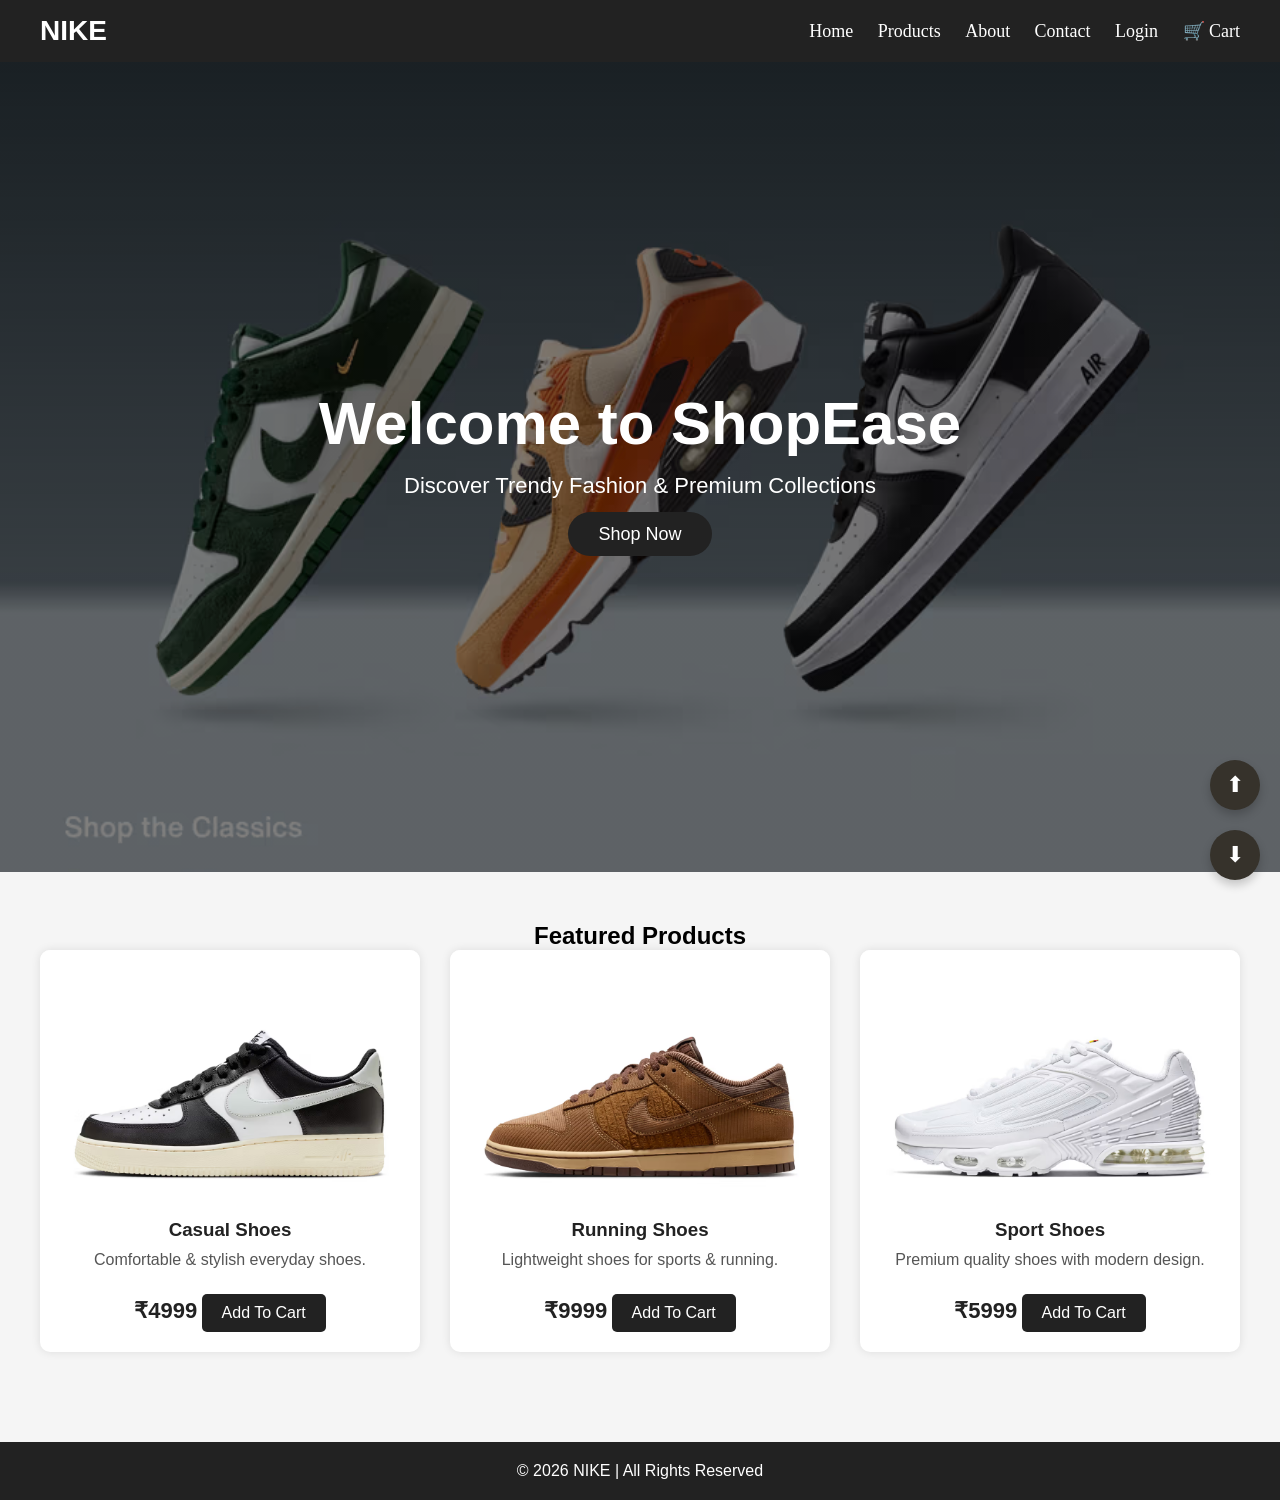
<file: index.html>
<!DOCTYPE html>
<html lang="en">
<head>
  <meta charset="UTF-8">
  <meta name="viewport" content="width=device-width, initial-scale=1.0">
  <title>NIKE</title>

  <!-- CSS File Link -->

  <link rel="stylesheet" href="style.css">
</head>
<body>
  <div class="ad-popup" id="adPopup">

    <div class="popup-box">

        <!-- CLOSE -->
        <span class="close-popup"
        onclick="closePopup()">

            &times;

        </span>

        <!-- OFFER -->
        <div class="offer-badge">
            BIG SALE
        </div>

        <!-- LEFT IMAGE -->
        <div class="popup-image">

            <img src="image/img1.png"
            alt="Nike Shoes">

        </div>

        <!-- RIGHT CONTENT -->
        <div class="popup-content">

            <h1> 50% OFF</h1>

            <h2>Premium Nike Collection</h2>

            <p>
                Limited time offer on all
                trendy shoes & sports collections.
            </p>

            <div class="coupon">

                Use Code :
                <span>NIKE50</span>

            </div>

            <!-- BUTTONS -->
            <div class="popup-buttons">

                <a href="products.html"
                class="shop-btn">

                    Shop Now

                </a>

                <button class="later-btn"
                onclick="closePopup()">

                    Maybe Later

                </button>

            </div>

        </div>

    </div>

</div>
    <div id="header"></div>

  <!-- HEADER -->
 <form action="index.html"></form>

<!-- HERO SECTION -->
<section class="hero">
  <div class="hero-content">
    <h1>Welcome to ShopEase</h1>
    <p>Discover Trendy Fashion & Premium Collections</p>
    <a href="products.html" class="hero-btn">Shop Now</a>
  </div>
</section>

<!-- PRODUCTS SECTION -->
<section class="products">
  <h2 class="section-title">Featured Products</h2>
  <!-- SCROLL BUTTONS -->

<button id="scrollTopBtn">⬆</button>
<button id="scrollBottomBtn">⬇</button>

  <div class="product-container">
    <!-- CARD 1 -->
    <div class="card">
      <div class="product-img">
        <img src="image/img1.png" alt="Shoes">
      </div>

      <div class="product-info">
        <h3>Casual Shoes</h3>
        <p>Comfortable & stylish everyday shoes.</p>

        <div class="card-bottom">
          <span class="price">₹4999</span>
          <button onclick="addToCart('Casual Shoes',4999,'image/img1.png','Comfortable stylish shoes')">Add To Cart
</button>
        </div>
      </div>
    </div>

    <!-- CARD 2 -->
    <div class="card">
      <div class="product-img">
        <img src="image/img2.png" alt="Shoes">
      </div>

      <div class="product-info">
        <h3>Running Shoes</h3>
        <p>Lightweight shoes for sports & running.</p>

        <div class="card-bottom">
          <span class="price">₹9999</span>
          <button onclick="addToCart('Casual Shoes',9999,'image/img2.png','Comfortable stylish shoes')">Add To Cart
</button>
        </div>
      </div>
    </div>

    <!-- CARD 3 -->
    <div class="card">
      <div class="product-img">
        <img src="image/img3.png" alt="Shoes">
      </div>

      <div class="product-info">
        <h3>Sport Shoes</h3>
        <p>Premium quality shoes with modern design.</p>

        <div class="card-bottom">
          <span class="price">₹5999</span>
          <button onclick="addToCart('Casual Shoes',5999,'image/img3.png','Comfortable stylish shoes')">Add To Cart
</button>
          
        </div>
      </div>
    </div>

  </div>
</section>

 
  <div id="footer"></div>
  <script src="WEB.js"></script>
  <script src="cart.js"></script>
  

    
</body>
</html>
</file>
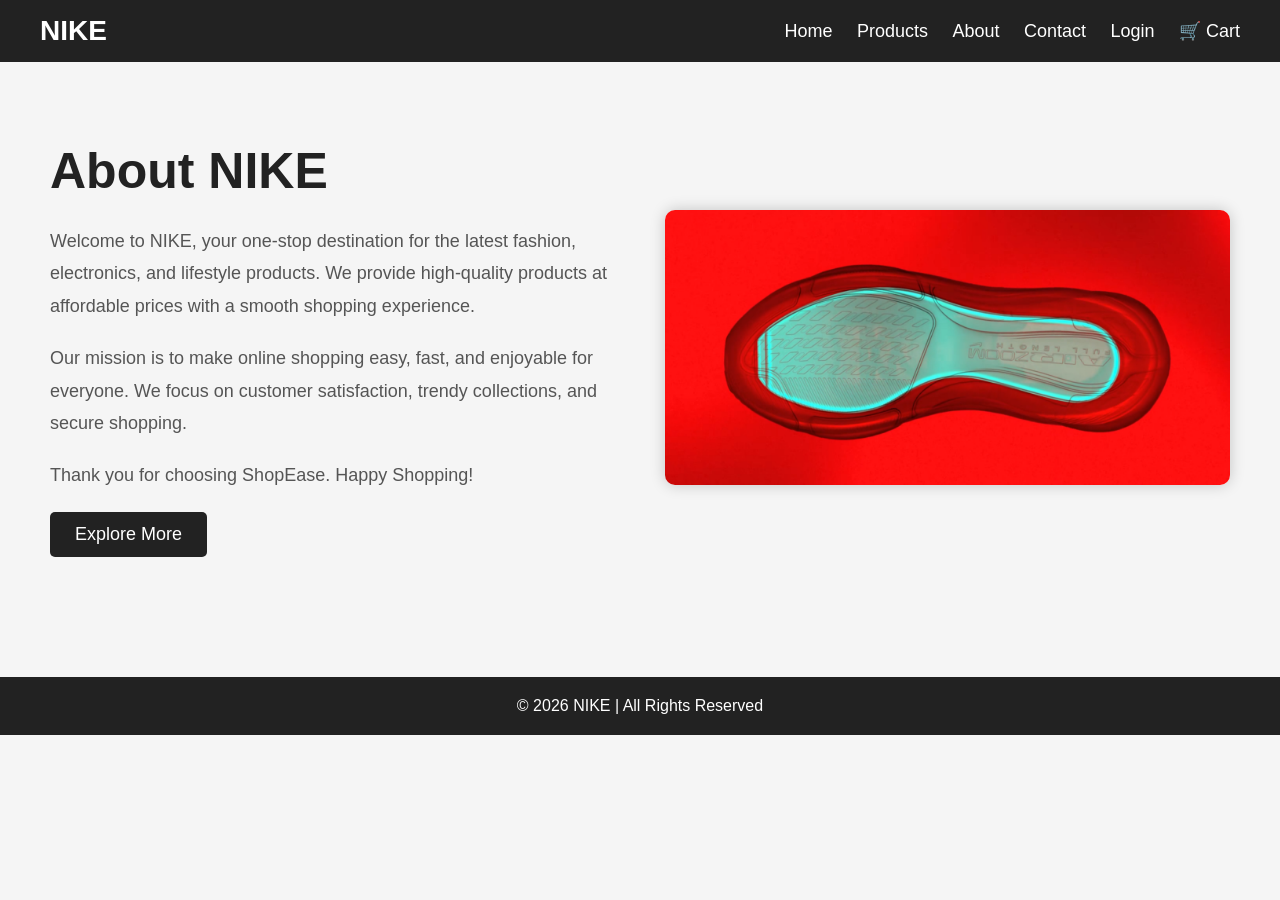
<file: about.html>
<!DOCTYPE html>
<html lang="en">
<head>
  <meta charset="UTF-8">
  <meta name="viewport" content="width=device-width, initial-scale=1.0">
  <title>About Us - NIKE</title>

  <link rel="stylesheet" href="about.css">
</head>
<body>
    <div id="header"></div>

  <!-- ABOUT SECTION -->
  <section class="about">

    <div class="about-content">
      <h1>About NIKE</h1>

      <p>
        Welcome to NIKE, your one-stop destination for the latest fashion,
        electronics, and lifestyle products. We provide high-quality products
        at affordable prices with a smooth shopping experience.
      </p>

      <p>
        Our mission is to make online shopping easy, fast, and enjoyable for
        everyone. We focus on customer satisfaction, trendy collections, and
        secure shopping.
      </p>

      <p>
        Thank you for choosing ShopEase. Happy Shopping!
      </p>

      <button>Explore More</button>
    </div>

    <div class="about-image">
      <img src="image/video1.png" alt="">
    </div>

  </section>

  <div id="footer"></div>

    <script src="WEB.js"></script>

</body>
</html>
</file>
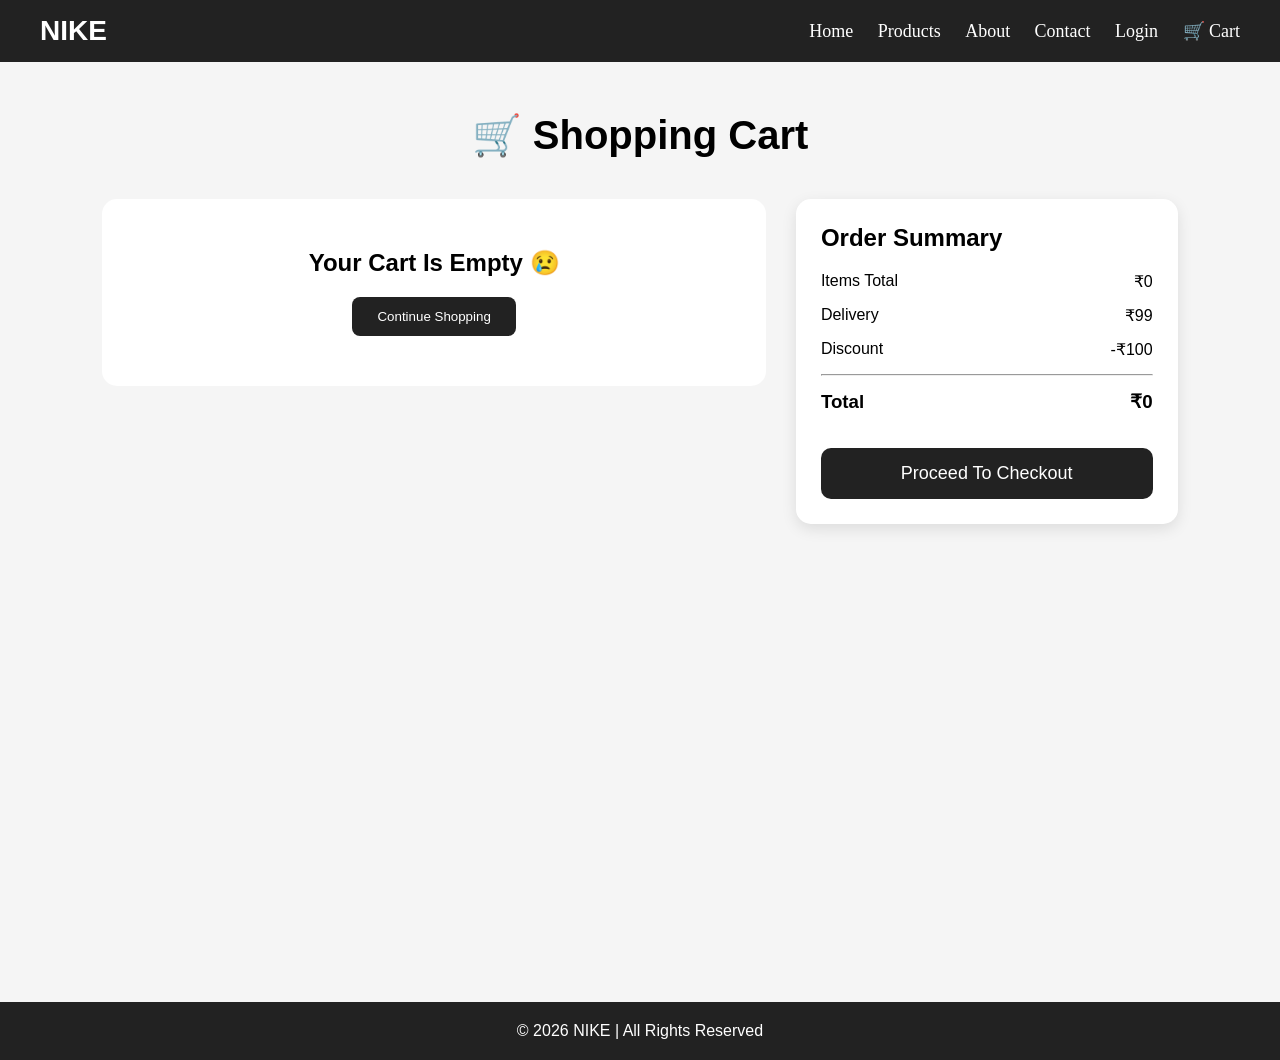
<file: cart.html>
<!-- cart.html -->

<!DOCTYPE html>
<html lang="en">
<head>
    <meta charset="UTF-8">
    <meta name="viewport" content="width=device-width, initial-scale=1.0">
    <title>Shopping Cart</title>
    <link rel="stylesheet" href="cart.css">
    <link rel="stylesheet" href="style.css"
</head>
<body>

    <!-- HEADER -->
    <div id="header"></div>

    <!-- CART SECTION -->
    <section class="cart-page">

        <h1 class="cart-title">🛒 Shopping Cart</h1>

        <div class="cart-container">

            <!-- LEFT SIDE -->
            <div class="cart-items" id="cart-items">

            </div>

            <!-- RIGHT SIDE -->
            <div class="cart-summary">

                <h2>Order Summary</h2>

                <div class="summary-box">
                    <p>Items Total</p>
                    <span id="items-total">₹0</span>
                </div>

                <div class="summary-box">
                    <p>Delivery</p>
                    <span>₹99</span>
                </div>

                <div class="summary-box">
                    <p>Discount</p>
                    <span>-₹100</span>
                </div>

                <hr>

                <div class="summary-total">
                    <h3>Total</h3>
                    <h3 id="final-total">₹0</h3>
                </div>

                <button class="checkout-btn">
                    Proceed To Checkout
                </button>

            </div>

        </div>

    </section>

    <!-- FOOTER -->
    <div id="footer"></div>

    <script>

    /* LOAD HEADER */
    fetch("header.html")
    .then(response => response.text())
    .then(data => {
        document.getElementById("header").innerHTML = data;
        updateCartCount();
    });

    /* LOAD FOOTER */
    fetch("footer.html")
    .then(response => response.text())
    .then(data => {
        document.getElementById("footer").innerHTML = data;
    });

    let cart = JSON.parse(localStorage.getItem("cart")) || [];

    let cartItems = document.getElementById("cart-items");

    let itemsTotal = 0;

    function displayCart(){

        cartItems.innerHTML = "";

        itemsTotal = 0;

        if(cart.length === 0){

            cartItems.innerHTML = `
                <div class="empty-cart">
                    <h2>Your Cart Is Empty 😢</h2>
                    <a href="products.html">
                        <button>Continue Shopping</button>
                    </a>
                </div>
            `;

            document.getElementById("items-total").innerText = "₹0";
            document.getElementById("final-total").innerText = "₹0";

            return;
        }

        cart.forEach((item,index) => {

            itemsTotal += item.price;

            cartItems.innerHTML += `
            
            <div class="cart-card">

                <img src="${item.image}" alt="">

                <div class="cart-details">
                    <h2>${item.name}</h2>
                    <p>${item.desc}</p>

                    <h3>₹${item.price}</h3>

                    <div class="quantity-box">
                        <button onclick="decreaseQty(${index})">-</button>
                        <span>${item.qty}</span>
                        <button onclick="increaseQty(${index})">+</button>
                    </div>

                    <button class="remove-btn"
                    onclick="removeItem(${index})">
                    Remove
                    </button>
                </div>

            </div>
            `;
        });

        let finalTotal = itemsTotal + 99 - 100;

        if(finalTotal < 0){
            finalTotal = itemsTotal;
        }

        document.getElementById("items-total").innerText =
        "₹" + itemsTotal;

        document.getElementById("final-total").innerText =
        "₹" + finalTotal;
    }

    function removeItem(index){

        cart.splice(index,1);

        localStorage.setItem("cart",
        JSON.stringify(cart));

        displayCart();

        updateCartCount();
    }

    function increaseQty(index){

        cart[index].qty++;

        cart[index].price += itemsTotal;

        localStorage.setItem("cart",
        JSON.stringify(cart));

        displayCart();
    }

    function decreaseQty(index){

        if(cart[index].qty > 1){

            cart[index].qty--;

            cart[index].price -= itemsTotal;

            localStorage.setItem("cart",
            JSON.stringify(cart));

            displayCart();
        }
    }

    function updateCartCount(){

        let count = document.getElementById("cart-count");

        if(count){
            count.innerText = cart.length;
        }
    }

    displayCart();

    </script>
<script src="WEB.js"></script>
</body>
</html>
</file>
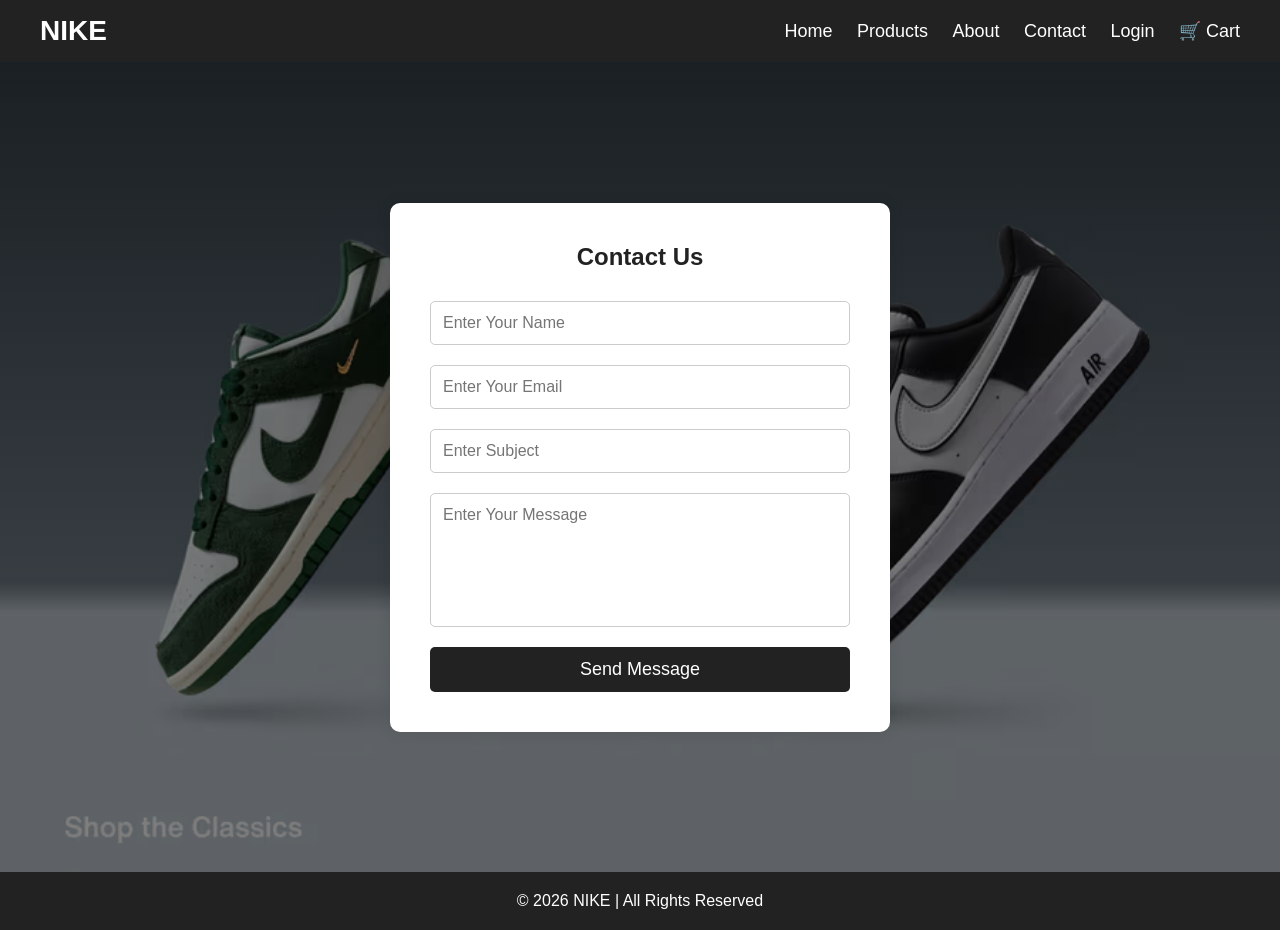
<file: contact.html>
<!DOCTYPE html>
<html lang="en">
<head>
  <meta charset="UTF-8">
  <meta name="viewport" content="width=device-width, initial-scale=1.0">
  <title>Contact Us - ShopEase</title>

  <link rel="stylesheet" href="contact.css">
</head>
<body>
    <div id="header"></div>


  <!-- CONTACT SECTION -->
  <section class="contact">

    <div class="contact-box">

      <h1>Contact Us</h1>

      <form>

        <input type="text" placeholder="Enter Your Name" required>

        <input type="email" placeholder="Enter Your Email" required>

        <input type="text" placeholder="Enter Subject" required>

        <textarea placeholder="Enter Your Message" rows="6" required></textarea>

        <button type="submit">Send Message</button>

      </form>

    </div>

  </section>

 <div id="footer"></div>

    <script src="WEB.js"></script>


</body>
</html>
</file>
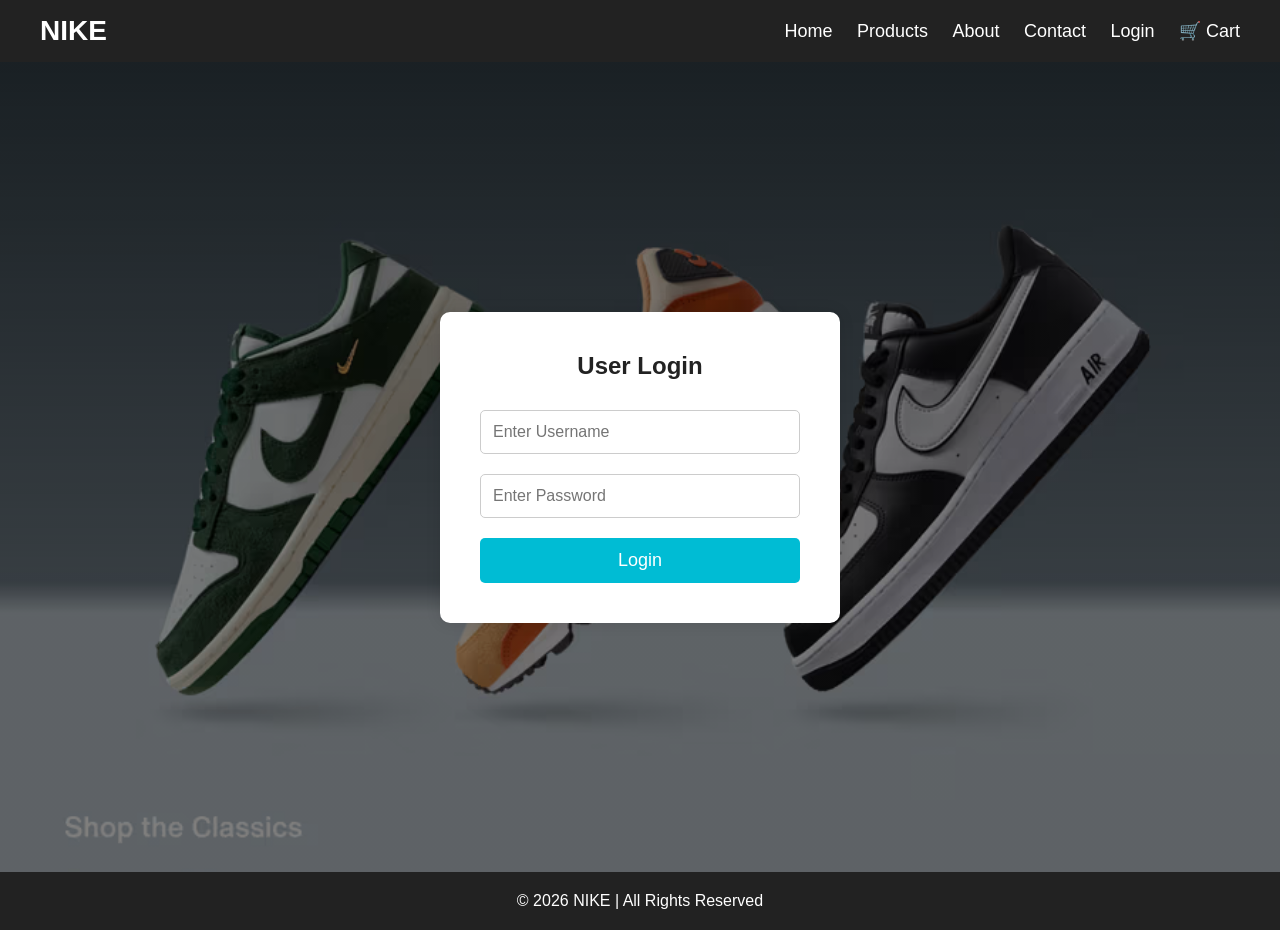
<file: login.html>
<!DOCTYPE html>
<html lang="en">
<head>
  <meta charset="UTF-8">
  <meta name="viewport" content="width=device-width, initial-scale=1.0">
  <title>Login - NIKE</title>

  <link rel="stylesheet" href="login.css">
</head>
<body>
<div id="header"></div>
  <!-- LOGIN SECTION -->
  <section class="login-section">

    <div class="login-box">

      <h1>User Login</h1>

      <form action="index.html">

        <input type="text" placeholder="Enter Username" required>

        <input type="password" placeholder="Enter Password" required>

        <button type="submit">Login</button>

      </form>

    </div>

  </section>

 <div id="footer"></div>

    <script src="WEB.js"></script>

</body>
</html>
</file>
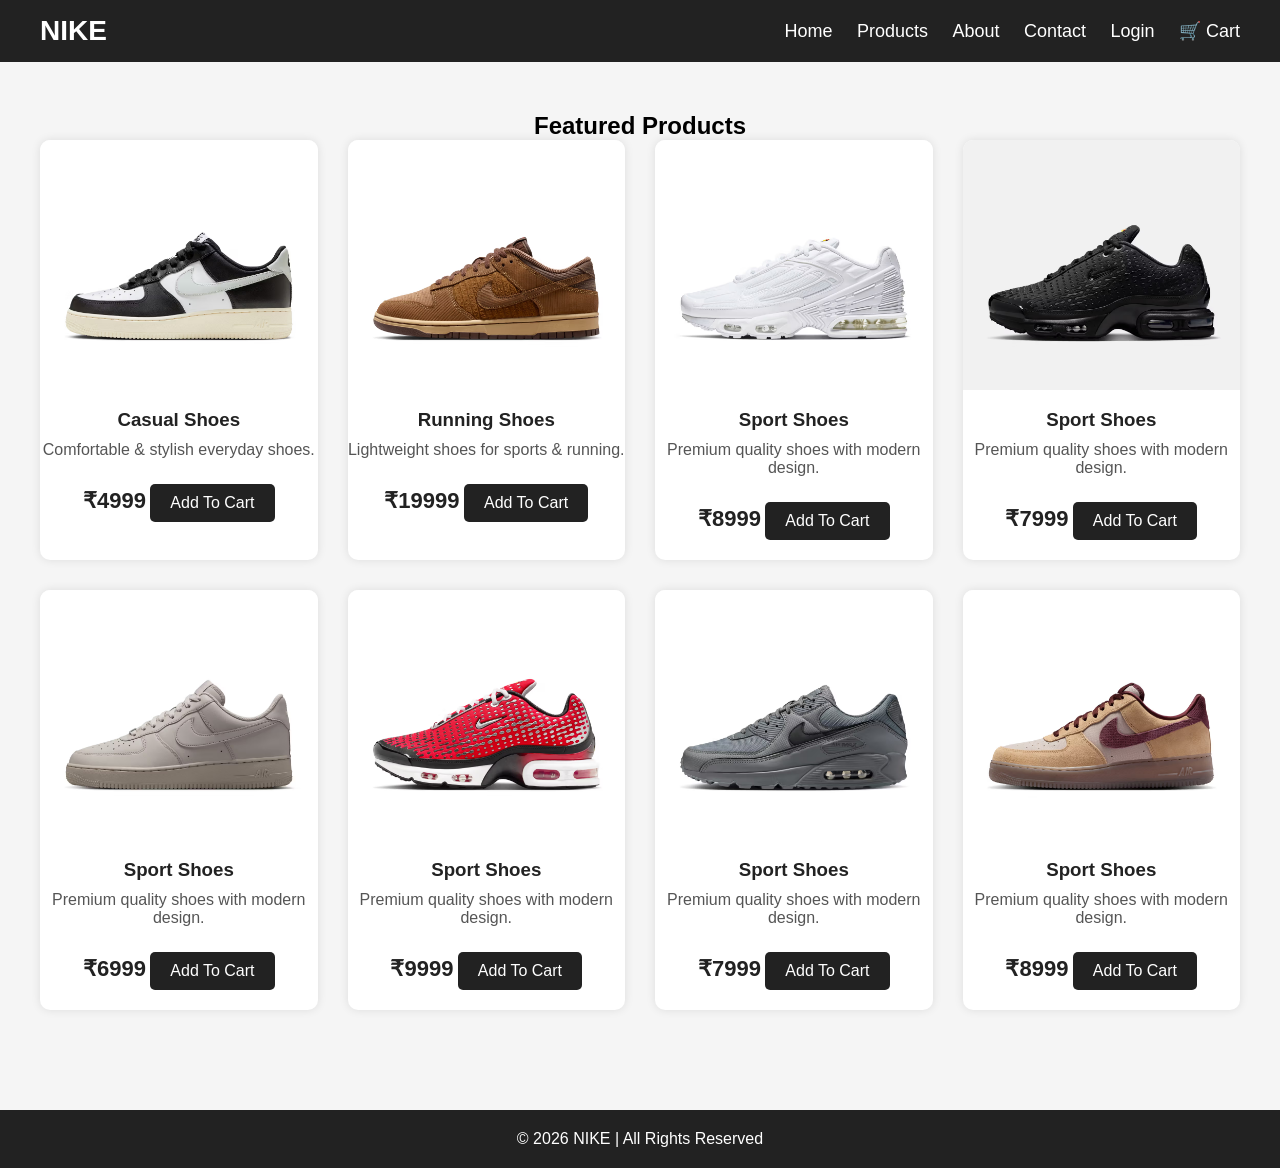
<file: products.html>
<!DOCTYPE html>
<html lang="en">
<head>
  <meta charset="UTF-8">
  <meta name="viewport" content="width=device-width, initial-scale=1.0">
  <title>Products - NIKE</title>

  <link rel="stylesheet" href="products.css">
</head>
<body>
<div id="header"></div>

<section class="products">
  <h2 class="section-title">Featured Products</h2>

  <div class="product-container">

    <!-- CARD 1 -->
    <div class="card">
      <div class="product-img">
        <img src="image/img1.png" alt="Shoes">
      </div>

      <div class="product-info">
        <h3>Casual Shoes</h3>
        <p>Comfortable & stylish everyday shoes.</p>

        <div class="card-bottom">
          <span class="price">₹4999</span>
          <button onclick="addToCart('Casual Shoes',4999,'image/img1.png','Comfortable stylish shoes')">
Add To Cart
</button>
        </div>
      </div>
    </div>

    <!-- CARD 2 -->
    <div class="card">
      <div class="product-img">
        <img src="image/img2.png" alt="Shoes">
      </div>

      <div class="product-info">
        <h3>Running Shoes</h3>
        <p>Lightweight shoes for sports & running.</p>

        <div class="card-bottom">
          <span class="price">₹19999</span>
          <button onclick="addToCart('Casual Shoes',19999,'image/img2.png','Comfortable stylish shoes')">Add To Cart
</button>
        </div>
      </div>
    </div>

    <!-- CARD 3 -->
    <div class="card">
      <div class="product-img">
        <img src="image/img3.png" alt="Shoes">
      </div>

      <div class="product-info">
        <h3>Sport Shoes</h3>
        <p>Premium quality shoes with modern design.</p>

        <div class="card-bottom">
          <span class="price">₹8999</span>
          <button onclick="addToCart('Casual Shoes',8999,'image/img3.png','Comfortable stylish shoes')">Add To Cart
</button>
        </div>
      </div>
    </div>

    <!-- CARD 4 -->
    <div class="card">
      <div class="product-img">
        <img src="image/img4.png" alt="Shoes">
      </div>

      <div class="product-info">
        <h3>Sport Shoes</h3>
        <p>Premium quality shoes with modern design.</p>

        <div class="card-bottom">
          <span class="price">₹7999</span>
          <button onclick="addToCart('Casual Shoes',7999,'image/img4.png','Comfortable stylish shoes')">Add To Cart
</button>
        </div>
      </div>
    </div>

    <!-- CARD 5 -->
    <div class="card">
      <div class="product-img">
        <img src="image/img5.png" alt="Shoes">
      </div>

      <div class="product-info">
        <h3>Sport Shoes</h3>
        <p>Premium quality shoes with modern design.</p>

        <div class="card-bottom">
          <span class="price">₹6999</span>
          <button onclick="addToCart('Casual Shoes',6999,'image/img5.png','Comfortable stylish shoes')">Add To Cart
</button>
        </div>
      </div>
    </div>

    <!-- CARD 6 -->
    <div class="card">
      <div class="product-img">
        <img src="image/img6.png" alt="Shoes">
      </div>

      <div class="product-info">
        <h3>Sport Shoes</h3>
        <p>Premium quality shoes with modern design.</p>

        <div class="card-bottom">
          <span class="price">₹9999</span>
          <button onclick="addToCart('Casual Shoes',9999,'image/img6.png','Comfortable stylish shoes')">Add To Cart
</button>
        </div>
      </div>
    </div>

     <!-- CARD 7 -->
    <div class="card">
      <div class="product-img">
        <img src="image/img7.png" alt="Shoes">
      </div>

      <div class="product-info">
        <h3>Sport Shoes</h3>
        <p>Premium quality shoes with modern design.</p>

        <div class="card-bottom">
          <span class="price">₹7999</span>
          <button onclick="addToCart('Casual Shoes',7999,'image/img7.png','Comfortable stylish shoes')">Add To Cart
</button>
        </div>
      </div>
    </div>

     <!-- CARD 8 -->
    <div class="card">
      <div class="product-img">
        <img src="image/img8.png" alt="Shoes">
      </div>

      <div class="product-info">
        <h3>Sport Shoes</h3>
        <p>Premium quality shoes with modern design.</p>

        <div class="card-bottom">
          <span class="price">₹8999</span>
          <button onclick="addToCart('Casual Shoes',8999,'image/img8.png','Comfortable stylish shoes')">Add To Cart
</button>
        </div>
      </div>
    </div>



  </div>
</section>


<div id="footer"></div>

    <script src="WEB.js"></script>
    <script src="cart.js"></script>
</body>
</html>
</file>
<file: style.css>
*{
  margin:0;
  padding:0;
  box-sizing:border-box;
  font-family:Arial, sans-serif;
}

body{
  background:#f5f5f5;
}
.ad-popup{
    position:fixed;
    top:0;
    left:0;
    width:100%;
    height:100vh;
    background:rgba(0,0,0,0.75);
    display:none;
    justify-content:center;
    align-items:center;
    z-index:9999;
    animation:fadeIn 0.5s ease;
}

/* POPUP BOX */
.popup-box{
    width:90%;
    max-width:900px;
    background:white;
    border-radius:25px;
    overflow:hidden;
    display:grid;
    grid-template-columns:1fr 1fr;
    position:relative;
    animation:popupAnim 0.5s ease;
    box-shadow:0 15px 40px rgba(0,0,0,0.3);
}

/* CLOSE BUTTON */
.close-popup{
    position:absolute;
    top:15px;
    right:20px;
    font-size:35px;
    cursor:pointer;
    color:#111;
    transition:0.3s;
    z-index:10;
}

.close-popup:hover{
    color:red;
    transform:rotate(90deg);
}

/* OFFER BADGE */
.offer-badge{
    position:absolute;
    top:25px;
    left:-40px;
    background:red;
    color:white;
    padding:10px 50px;
    transform:rotate(-45deg);
    font-size:14px;
    font-weight:600;
}

/* IMAGE */
.popup-image{
    background:#f5f5f5;
    display:flex;
    justify-content:center;
    align-items:center;
    padding:30px;
}

.popup-image img{
    width:100%;
    max-width:350px;
    animation:float 3s infinite ease-in-out;
}

/* CONTENT */
.popup-content{
    padding:60px 40px;
    display:flex;
    flex-direction:column;
    justify-content:center;
}

.popup-content h1{
    font-size:60px;
    color:#00bcd4;
    margin-bottom:10px;
}

.popup-content h2{
    font-size:32px;
    margin-bottom:15px;
    color:#111;
}

.popup-content p{
    color:#555;
    line-height:1.7;
    margin-bottom:25px;
}

/* COUPON */
.coupon{
    background:#f5f5f5;
    padding:15px;
    border-radius:12px;
    font-size:20px;
    margin-bottom:30px;
    font-weight:600;
}

.coupon span{
    color:rgb(46, 42, 42);
}

/* BUTTONS */
.popup-buttons{
    display:flex;
    gap:15px;
    flex-wrap:wrap;
}

.shop-btn{
    text-decoration:none;
    background:#1f2729;
    color:white;
    padding:14px 30px;
    border-radius:50px;
    transition:0.4s;
    font-weight:600;
}

.shop-btn:hover{
    background:#111;
    transform:translateY(-4px);
}

.later-btn{
    border:none;
    background:#eee;
    padding:14px 30px;
    border-radius:50px;
    cursor:pointer;
    transition:0.4s;
    font-weight:600;
}

.later-btn:hover{
    background:#111;
    color:white;
}

/* ANIMATIONS */

@keyframes popupAnim{

    from{
        opacity:0;
        transform:scale(0.7);
    }

    to{
        opacity:1;
        transform:scale(1);
    }
}

@keyframes fadeIn{

    from{
        opacity:0;
    }

    to{
        opacity:1;
    }
}

@keyframes float{

    0%{
        transform:translateY(0px);
    }

    50%{
        transform:translateY(-15px);
    }

    100%{
        transform:translateY(0px);
    }
}

/* RESPONSIVE */

@media(max-width:768px){

    .popup-box{
        grid-template-columns:1fr;
    }

    .popup-content{
        padding:40px 25px;
        text-align:center;
    }

    .popup-content h1{
        font-size:45px;
    }

    .popup-content h2{
        font-size:25px;
    }

    .popup-buttons{
        justify-content:center;
    }
}
/* HEADER */
header{
  background:#222;
  color:white;
  padding:15px 40px;
  display:flex;
  justify-content:space-between;
  align-items:center;
}

.logo{
  font-size:28px;
  font-weight:bold;
}

nav a{
  color:white;
  text-decoration:none;
  margin-left:20px;
  font-size:18px;
  font-family:Cambria, Cochin, Georgia, Times, 'Times New Roman', serif
}

nav a:hover{
  color:#ff3f3f;
  
}

/* HERO SECTION */
.hero{
    height: 90vh;
    background: linear-gradient(rgba(0,0,0,0.5),
    rgba(0,0,0,0.5)),
    url("image/bg.png");
    background-size: cover;
    background-position: center;
    display: flex;
    justify-content: center;
    align-items: center;
    text-align: center;
    color: white;
}

.hero-content h1{
    font-size: 60px;
    margin-bottom: 15px;
}

.hero-content p{
    font-size: 22px;
    margin-bottom: 25px;
}

.hero-btn{
    text-decoration: none;
    background: #222;
    color: white;
    padding: 12px 30px;
    border-radius: 30px;
    font-size: 18px;
    transition: 0.3s;
}

.hero-btn:hover{
    background: white;
    color: #222;
}

/* PRODUCTS SECTION */
.products{
  padding:50px 40px;
  text-align:center;
}

.products h1{
  font-size:45px;
  margin-bottom:40px;
  color:#222;
}

.product-container{
  display:grid;
  grid-template-columns:repeat(auto-fit, minmax(250px,1fr));
  gap:30px;
}

.card{
  background:white;
  border-radius:10px;
  overflow:hidden;
  box-shadow:0 0 10px rgba(0,0,0,0.1);
  transition:0.3s;
}

.card:hover{
  transform:translateY(-10px);
}

.card img{
  width:100%;
  height:250px;
  object-fit:cover;
}

.card h3{
  margin:15px 0 10px;
  color:#222;
}

.card p{
  color:#555;
  margin-bottom:10px;
}

.price{
  font-size:22px;
  color:#222;
  font-weight:bold;
}

.card button{
  margin:15px 0 20px;
  padding:10px 20px;
  border:none;
  background:#222;
  color:white;
  border-radius:5px;
  cursor:pointer;
  font-size:16px;
}

.card button:hover{
  background:#00bcd4;
}

/* SCROLL BUTTONS */

#scrollTopBtn,
#scrollBottomBtn{
    position: fixed;
    right: 20px;
    width: 50px;
    height: 50px;
    border: none;
    border-radius: 50%;
    background: rgb(54, 50, 43);
    color: white;
    font-size: 22px;
    cursor: pointer;
    box-shadow: 0 5px 10px rgba(0,0,0,0.2);
    z-index: 1000;
    transition: 0.3s;
}

#scrollTopBtn{
    bottom: 90px;
}

#scrollBottomBtn{
    bottom: 20px;
}

#scrollTopBtn:hover,
#scrollBottomBtn:hover{
    background: black;
    transform: scale(1.1);
}

/* FOOTER */
footer{
  background:#222;
  color:white;
  text-align:center;
  padding:20px;
  margin-top:40px;
}
</file>
<file: about.css>
*{
  margin:0;
  padding:0;
  box-sizing:border-box;
  font-family:Arial, sans-serif;
}

body{
  background:#f5f5f5;
}

/* NAVBAR */
header{
  background:#222;
  color:white;
  padding:15px 40px;
  display:flex;
  justify-content:space-between;
  align-items:center;
}

.logo{
  font-size:28px;
  font-weight:bold;
}

nav a{
  color:white;
  text-decoration:none;
  margin-left:20px;
  font-size:18px;
}

nav a:hover{
  color:#222;
}

/* ABOUT SECTION */
.about{
  display:flex;
  justify-content:center;
  align-items:center;
  gap:50px;
  padding:80px 50px;
  flex-wrap:wrap;
}

.about-content{
  flex:1;
  min-width:300px;
}

.about-content h1{
  font-size:50px;
  margin-bottom:25px;
  color:#222;
}

.about-content p{
  font-size:18px;
  color:#555;
  line-height:1.8;
  margin-bottom:20px;
}

.about-content button{
  padding:12px 25px;
  border:none;
  background:#222;
  color:white;
  font-size:18px;
  border-radius:5px;
  cursor:pointer;
}

.about-content button:hover{
  background:#222;
}

.about-image{
  flex:1;
  min-width:300px;
}

.about-image img{
  width:100%;
  border-radius:10px;
  box-shadow:0 0 15px rgba(0,0,0,0.2);
}

/* FOOTER */
footer{
  background:#222;
  color:white;
  text-align:center;
  padding:20px;
  margin-top:40px;
}
</file>
<file: cart.css>
/* CART PAGE */
.cart-page{
    padding: 50px 8%;
    background: #f5f5f5;
    min-height: 100vh;
}

.cart-title{
    text-align: center;
    margin-bottom: 40px;
    font-size: 40px;
}

.cart-container{
    display: flex;
    gap: 30px;
    align-items: flex-start;
    flex-wrap: wrap;
}

/* LEFT */
.cart-items{
    flex: 2;
}

.cart-card{
    display: flex;
    gap: 20px;
    background: white;
    margin-bottom: 20px;
    padding: 20px;
    border-radius: 15px;
    box-shadow: 0 5px 15px rgba(0,0,0,0.1);
}

.cart-card img{
    width: 180px;
    height: 180px;
    object-fit: cover;
    border-radius: 10px;
}

.cart-details h2{
    margin-bottom: 10px;
}

.cart-details p{
    color: gray;
    margin-bottom: 10px;
}

.cart-details h3{
    color: #222;
    margin-bottom: 15px;
}

.quantity-box{
    display: flex;
    align-items: center;
    gap: 10px;
    margin-bottom: 15px;
}

.quantity-box button{
    width: 35px;
    height: 35px;
    border: none;
    background: #222;
    color: white;
    font-size: 18px;
    border-radius: 5px;
    cursor: pointer;
}

.remove-btn{
    background: red;
    color: white;
    border: none;
    padding: 10px 20px;
    border-radius: 8px;
    cursor: pointer;
}

/* RIGHT */
.cart-summary{
    flex: 1;
    background: white;
    padding: 25px;
    border-radius: 15px;
    box-shadow: 0 5px 15px rgba(0,0,0,0.1);
    position: sticky;
    top: 20px;
}

.cart-summary h2{
    margin-bottom: 20px;
}

.summary-box,
.summary-total{
    display: flex;
    justify-content: space-between;
    margin: 15px 0;
}

.checkout-btn{
    width: 100%;
    padding: 15px;
    border: none;
    background: #222;
    color: white;
    font-size: 18px;
    border-radius: 10px;
    margin-top: 20px;
    cursor: pointer;
}

.checkout-btn:hover{
    background: #222;
}

/* EMPTY CART */
.empty-cart{
    background: white;
    padding: 50px;
    text-align: center;
    border-radius: 15px;
}

.empty-cart button{
    margin-top: 20px;
    padding: 12px 25px;
    border: none;
    background: #222;
    color: white;
    border-radius: 8px;
    cursor: pointer;
}
</file>
<file: contact.css>
*{
  margin:0;
  padding:0;
  box-sizing:border-box;
  font-family:Arial, sans-serif;
}

body{
  background:#f5f5f5;
}

/* NAVBAR */
header{
  background:#222;
  color:white;
  padding:15px 40px;
  display:flex;
  justify-content:space-between;
  align-items:center;
}

.logo{
  font-size:28px;
  font-weight:bold;
}

nav a{
  color:white;
  text-decoration:none;
  margin-left:20px;
  font-size:18px;
}

nav a:hover{
  color:#222;
}

/* CONTACT SECTION */
.contact{
    height: 90vh;
    background: linear-gradient(rgba(0,0,0,0.5),
    rgba(0,0,0,0.5)),
    url("image/bg.png");
    background-size: cover;
    background-position: center;
    display: flex;
    justify-content: center;
    align-items: center;
    text-align: center;
    color: white;
    display:flex;
    justify-content:center;
    align-items:center;
    min-height:85vh;
    padding:40px;
}

.contact-box{
  background:white;
  width:100%;
  max-width:500px;
  padding:40px;
  border-radius:10px;
  box-shadow:0 0 15px rgba(0,0,0,0.1);
}

.contact-box h1{
  text-align:center;
  margin-bottom:30px;
  color:#222;
}

form{
  display:flex;
  flex-direction:column;
}

input,
textarea{
  padding:12px;
  margin-bottom:20px;
  border:1px solid #ccc;
  border-radius:5px;
  font-size:16px;
}

textarea{
  resize:none;
}

button{
  padding:12px;
  border:none;
  background:#222;
  color:white;
  font-size:18px;
  border-radius:5px;
  cursor:pointer;
}

button:hover{
  background:#222;
}

/* FOOTER */
footer{
  background:#222;
  color:white;
  text-align:center;
  padding:20px;
}
</file>
<file: login.css>
*{
  margin:0;
  padding:0;
  box-sizing:border-box;
  font-family:Arial, sans-serif;
}

body{
  background:#f5f5f5;
}

header{
  background:#222;
  color:white;
  padding:15px 40px;
  display:flex;
  justify-content:space-between;
  align-items:center;
}

.logo{
  font-size:28px;
  font-weight:bold;
}

nav a{
  color:white;
  text-decoration:none;
  margin-left:20px;
  font-size:18px;
}

nav a:hover{
  color:#222;
}

/* LOGIN SECTION */
.login-section{
    height: 90vh;
    background: linear-gradient(rgba(0,0,0,0.5),
    rgba(0,0,0,0.5)),
    url("image/bg.png");
    background-size: cover;
    background-position: center;
    display: flex;
    justify-content: center;
    align-items: center;
    text-align: center;
    color: white;
    display:flex;
    justify-content:center;
    align-items:center;
    min-height:85vh;
    padding:40px;
}

.login-box{
  background:white;
  width:100%;
  max-width:400px;
  padding:40px;
  border-radius:10px;
  box-shadow:0 0 15px rgba(0,0,0,0.1);
  text-align:center;
}

.login-box h1{
  margin-bottom:30px;
  color:#222;
}

form{
  display:flex;
  flex-direction:column;
}

input{
  padding:12px;
  margin-bottom:20px;
  border:1px solid #ccc;
  border-radius:5px;
  font-size:16px;
}

button{
  padding:12px;
  border:none;
  background:#00bcd4;
  color:white;
  font-size:18px;
  border-radius:5px;
  cursor:pointer;
}

button:hover{
  background:#222;
}

/* FOOTER */
footer{
  background:#222;
  color:white;
  text-align:center;
  padding:20px;
}
</file>
<file: products.css>
*{
  margin:0;
  padding:0;
  box-sizing:border-box;
  font-family:Arial, sans-serif;
}

body{
  background:#f5f5f5;
}

/* NAVBAR */
header{
  background:#222;
  color:white;
  padding:15px 40px;
  display:flex;
  justify-content:space-between;
  align-items:center;
}

.logo{
  font-size:28px;
  font-weight:bold;
}

nav a{
  color:white;
  text-decoration:none;
  margin-left:20px;
  font-size:18px;
}

nav a:hover{
  color:#222;
}

/* PRODUCTS */
.products{
  padding:50px 40px;
  text-align:center;
}

.products h1{
  font-size:45px;
  margin-bottom:40px;
  color:#222;
}

.product-container{
  display:grid;
  grid-template-columns:repeat(auto-fit, minmax(250px,1fr));
  gap:30px;
}

.card{
  background:white;
  border-radius:10px;
  overflow:hidden;
  box-shadow:0 0 10px rgba(0,0,0,0.1);
  transition:0.3s;
}

.card:hover{
  transform:translateY(-10px);
}

.card img{
  width:100%;
  height:250px;
  object-fit:cover;
}

.card h3{
  margin:15px 0 10px;
  color:#222;
}

.card p{
  color:#555;
  margin-bottom:10px;
}

.price{
  font-size:22px;
  color:#222;
  font-weight:bold;
}

.card button{
  margin:15px 0 20px;
  padding:10px 20px;
  border:none;
  background:#222;
  color:white;
  border-radius:5px;
  cursor:pointer;
  font-size:16px;
}

.card button:hover{
  background:#00bcd4;
}

/* FOOTER */
footer{
  margin-top:50px;
  background:#222;
  color:white;
  text-align:center;
  padding:20px;
}
</file>
